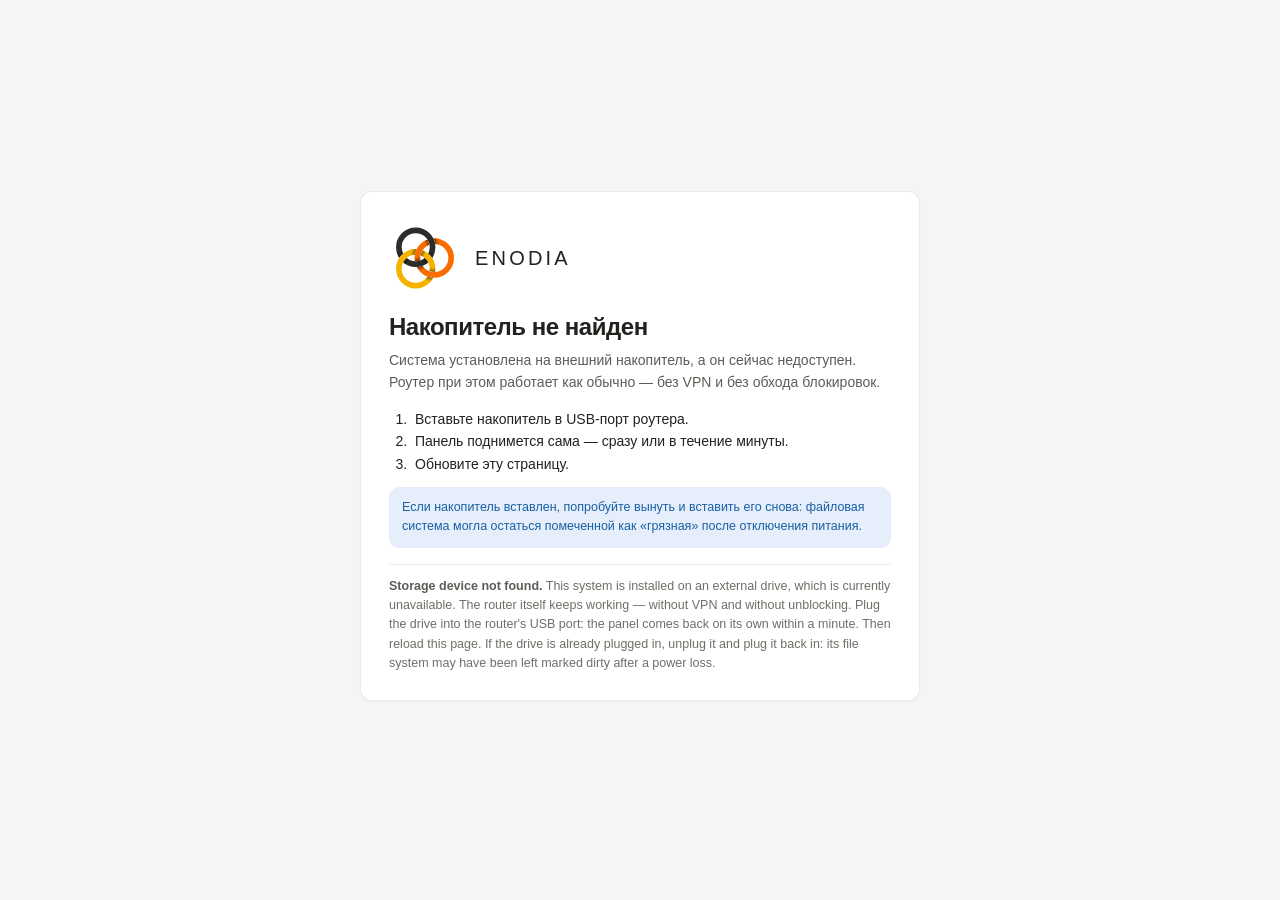
<file: web/stub/index.html>
<!DOCTYPE html>
<html lang="ru">
<head>
<meta charset="utf-8">
<meta name="viewport" content="width=device-width, initial-scale=1">
<title>Накопитель не найден · Enodia</title>
<!--
  Заглушка режима полной установки на накопитель. Её поднимает boot.sh, когда код и настройки
  живут на внешнем накопителе, а самого накопителя сейчас нет. Без неё человек видит мёртвый
  адрес и решает, что сломалась панель.
  ТРЕБОВАНИЯ: ни одного внешнего запроса (роутер может быть без интернета) и никакого CGI —
  страница статическая, её отдаёт uhttpd без авторизации, потому что показывать нечего, кроме
  причины. Оба языка на экране сразу: выбор языка живёт в настройках панели, а панели нет.
  ОДИН ФАЙЛ: boot.sh переливает на /data (20 МБ на всё) ровно index.html, а стили, шрифты и спрайт
  панели лежат на том самом накопителе, которого нет. Поэтому всё внутри: разметка — страницы вне
  панели (`bareCard` в panel.js, макет `xs-stub`), знак — та же геометрия, что `lg-mark` панели
  (сверяет C45), цвета — ТЕ ЖЕ токены обеих тем, что в panel.css (сверяет C109: разъедутся — заглушка
  станет чужой страницей). Шрифт системный: Inter лежит на накопителе, а тащить его на флеш ради
  редкого состояния — не по бюджету. Тема — только системная: ручной выбор «Вида» тоже живёт в панели.
-->
<style>
:root {
  color-scheme: light dark;
  --paper:#f5f5f7; --card:#ffffff;
  --ink:#22221f; --ink2:#5d5c57; --ink3:#6f6e67;
  --info:#185fa5; --info-soft:#e5eefa;
  --line:rgba(0,0,0,.08);
  --mark-ink:#2C2C2A;
  --r:10px; --r2:12px;
  --sh:0 1px 2px rgba(0,0,0,.04);
}
@media (prefers-color-scheme: dark) {
  :root {
    --paper:#0e0e10; --card:#17171a;
    --ink:#eceadf; --ink2:#b3b1a7; --ink3:#93928b;
    --info:#85b7eb; --info-soft:#16283c;
    --line:rgba(255,255,255,.07);
    --mark-ink:#E8E6DD;
    --sh:0 1px 0 rgba(255,255,255,.04) inset, 0 12px 34px -20px rgba(0,0,0,1);
  }
}
* { box-sizing:border-box; }
body {
  margin:0; background:var(--paper); color:var(--ink); line-height:1.5; -webkit-font-smoothing:antialiased;
  font-family:-apple-system,BlinkMacSystemFont,"Segoe UI",Roboto,Helvetica,Arial,sans-serif;
}
/* Колонка — как у страниц вне панели: карточку центрует margin:auto (высокая карточка на низком экране
   не теряет верх), ширина — карточка мастера. */
.bare { min-height:100vh; display:flex; flex-direction:column; padding:36px 18px 44px; }
/* Материал карточки — панельный `.card` (линия 1 px, скругление, тень; сверяет C109): с 25.09.2026 у панели линия 1 px и тень, а
   заглушка оставалась с .5 px и плоской — страница, которую не узнать (ревью пачки 3). */
.card { margin:auto; width:100%; max-width:560px; background:var(--card); border:1px solid var(--line); border-radius:var(--r2); padding:30px 28px 26px; box-shadow:var(--sh); }
.bhead { display:flex; align-items:center; gap:14px; margin-bottom:18px; }
.mark { width:72px; height:72px; flex:none; display:block; fill:none; }
.cc { stroke:var(--mark-ink); }
.bname { font-size:20px; font-weight:500; letter-spacing:.16em; }
h1 { margin:0 0 8px; font-size:24px; font-weight:600; letter-spacing:-.02em; line-height:1.25; }
.bsub { color:var(--ink2); font-size:14px; line-height:1.55; margin:0; }
ol { margin:14px 0 12px; padding-left:22px; font-size:14px; line-height:1.6; }
li { padding-left:4px; }
.note { padding:11px 13px; border-radius:var(--r); background:var(--info-soft); color:var(--info); font-size:12.5px; line-height:1.55; }
.bsep { border-top:1px solid var(--line); margin:16px 0 12px; }
.ben { color:var(--ink3); font-size:12.5px; line-height:1.55; margin:0; }
.ben b { color:var(--ink2); font-weight:600; }
@media (max-width:759px) { .bare { padding:22px 14px 34px; } .card { padding:22px 18px 20px; } }
/* СТЕКЛО «НОЧИ» — последним: при равной специфичности побеждает поздний, и правило выше базового `.card` не применялось
   вовсе (карточка плоская, граница .07 — ревью шага 8a). C109 сверяет и значения, и то, что оно стоит ПОСЛЕ базового. */
@media (prefers-color-scheme: dark) {
  .card { background:linear-gradient(180deg,rgba(255,255,255,.035),rgba(255,255,255,0) 42%),var(--card); border-color:rgba(255,255,255,.08); }
}
</style>
</head>
<body>
<svg aria-hidden="true" style="position:absolute;width:0;height:0;overflow:hidden">
<symbol id="lg-mark" viewBox="0 0 64 64" fill="none" stroke-linecap="round" stroke-linejoin="round"><g transform="translate(-2.75 0)"><defs><filter id="enmarkbl" x="-40%" y="-40%" width="180%" height="180%"><feGaussianBlur stdDeviation="1.1"/></filter></defs><mask id="enmark0"><rect width="64" height="64" fill="#fff"/><circle cx="26.5" cy="22.47" r="15" fill="none" stroke="#000" stroke-width="5.24"/></mask><g mask="url(#enmark0)"><circle cx="43" cy="32" r="15" fill="none" stroke="#F96C00" stroke-width="5"/><mask id="enmark0s" maskUnits="userSpaceOnUse" x="0" y="0" width="64" height="64"><circle cx="43" cy="32" r="15" fill="none" stroke="#fff" stroke-width="5"/></mask><g mask="url(#enmark0s)"><circle cx="26.5" cy="22.47" r="15" fill="none" stroke="#000" stroke-width="9.04" opacity="0.42" filter="url(#enmarkbl)"/></g></g><mask id="enmark1"><rect width="64" height="64" fill="#fff"/><circle cx="43" cy="32" r="15" fill="none" stroke="#000" stroke-width="5.24"/></mask><g mask="url(#enmark1)"><circle cx="26.5" cy="41.53" r="15" fill="none" stroke="#F5B300" stroke-width="5"/><mask id="enmark1s" maskUnits="userSpaceOnUse" x="0" y="0" width="64" height="64"><circle cx="26.5" cy="41.53" r="15" fill="none" stroke="#fff" stroke-width="5"/></mask><g mask="url(#enmark1s)"><circle cx="43" cy="32" r="15" fill="none" stroke="#000" stroke-width="9.04" opacity="0.42" filter="url(#enmarkbl)"/></g></g><mask id="enmark2"><rect width="64" height="64" fill="#fff"/><circle cx="26.5" cy="41.53" r="15" fill="none" stroke="#000" stroke-width="5.24"/></mask><g mask="url(#enmark2)"><circle cx="26.5" cy="22.47" r="15" fill="none" class="cc" stroke-width="5"/><mask id="enmark2s" maskUnits="userSpaceOnUse" x="0" y="0" width="64" height="64"><circle cx="26.5" cy="22.47" r="15" fill="none" stroke="#fff" stroke-width="5"/></mask><g mask="url(#enmark2s)"><circle cx="26.5" cy="41.53" r="15" fill="none" stroke="#000" stroke-width="9.04" opacity="0.42" filter="url(#enmarkbl)"/></g></g></g></symbol>
</svg>
<main class="bare">
<div class="card">
  <div class="bhead" aria-hidden="true"><svg class="mark" viewBox="0 0 64 64"><use href="#lg-mark"/></svg><span class="bname">ENODIA</span></div>
  <h1>Накопитель не найден</h1>
  <p class="bsub">Система установлена на внешний накопитель, а он сейчас недоступен. Роутер при этом работает
     как обычно — без VPN и без обхода блокировок.</p>
  <ol>
    <li>Вставьте накопитель в USB-порт роутера.</li>
    <li>Панель поднимется сама — сразу или в течение минуты.</li>
    <li>Обновите эту страницу.</li>
  </ol>
  <div class="note">Если накопитель вставлен, попробуйте вынуть и вставить его снова: файловая система могла
     остаться помеченной как «грязная» после отключения питания.</div>
  <div class="bsep"></div>
  <p class="ben" lang="en"><b>Storage device not found.</b> This system is installed on an external drive, which is
     currently unavailable. The router itself keeps working — without VPN and without unblocking. Plug the drive
     into the router's USB port: the panel comes back on its own within a minute. Then reload this page. If the drive is
     already plugged in, unplug it and plug it back in: its file system may have been left marked dirty after a power loss.</p>
</div>
</main>
</body>
</html>
</file>
